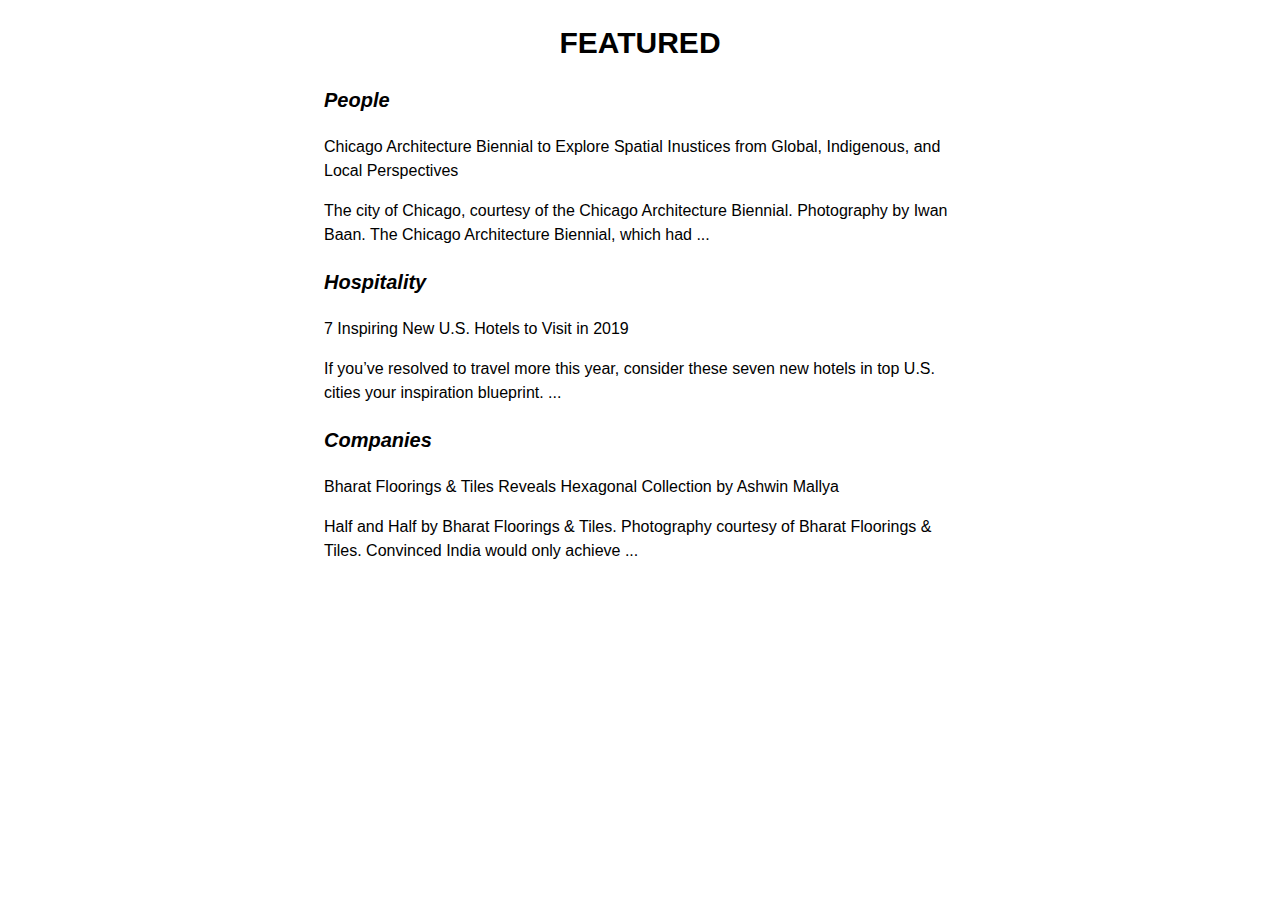
<file: 02. CSS Variables/01. Font-size-variables/Solution/index.html>
<!DOCTYPE html>
<html>
<head>
    <meta charset="UTF-8">
    <meta name="viewport" content="width=device-width, initial-scale=1.0">
    <meta http-equiv="X-UA-Compatible" content="ie=edge">
    <title>Font Size Variables</title>
    <link rel="stylesheet" href="styles.css">
</head>
<body>
    <header>
        <h1>FEATURED</h1>
    </header>
    <main>
        <article>
            <header>
                <h3>People</h3>
            </header>
            <p>Chicago Architecture Biennial to Explore Spatial Inustices from Global, Indigenous, and Local Perspectives</p>
            <p>The city of Chicago, courtesy of the Chicago Architecture Biennial. Photography by Iwan Baan. The Chicago Architecture Biennial, which had ...</p>
        </article>
        <article>
            <header>
                <h3>Hospitality</h3>
            </header>
            <p>7 Inspiring New U.S. Hotels to Visit in 2019</p>
            <p>If you’ve resolved to travel more this year, consider these seven new hotels in top U.S. cities your inspiration blueprint. ...</p>
        </article>
        <article>
            <header>
                <h3>Companies</h3>
            </header>
            <p>Bharat Floorings & Tiles Reveals Hexagonal Collection by Ashwin Mallya</p>
            <p>Half and Half by Bharat Floorings & Tiles. Photography courtesy of Bharat Floorings & Tiles. Convinced India would only achieve ...</p>
        </article>
    </main>
</body>
</html>
</file>
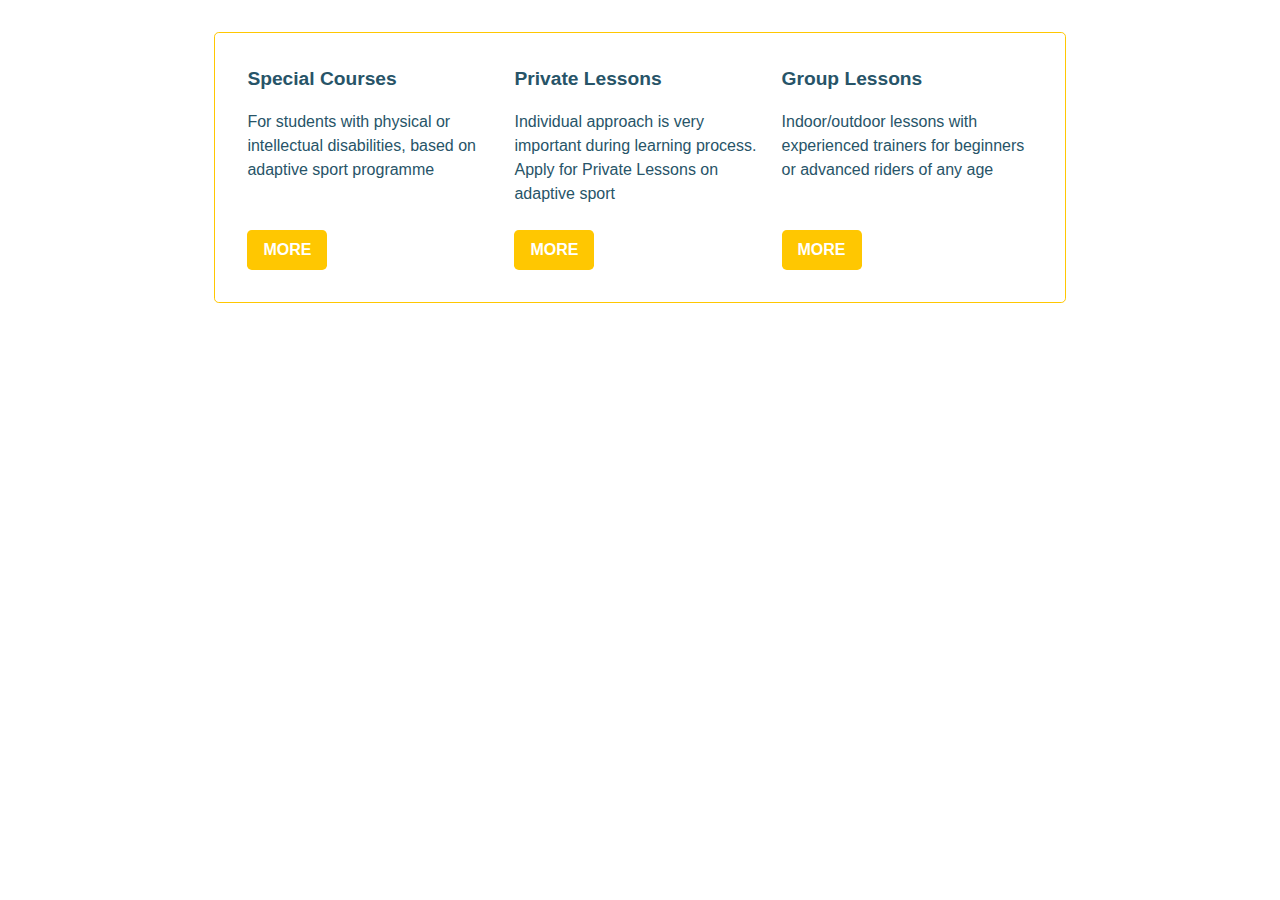
<file: 02. CSS Variables/02. Color-variables/Solution/index.html>
<!DOCTYPE html>
<html>
<head>
    <meta charset="UTF-8">
    <meta name="viewport" content="width=device-width, initial-scale=1.0">
    <meta http-equiv="X-UA-Compatible" content="ie=edge">
    <title>Color Variables</title>
    <link rel="stylesheet" href="styles.css">
</head>
<body>
    <section>
        <ul>
            <li>
                <p class="title">Special Courses</p>
                <p>For students with physical or intellectual disabilities, based on adaptive sport programme</p>
                <a href="#">MORE</a>
            </li>
            <li>
                <p class="title">Private Lessons</p>
                <p>Individual approach is very important during learning process. Apply for Private Lessons on adaptive sport</p>
                <a href="#">MORE</a>
            </li>
            <li>
                <p class="title">Group Lessons</p>
                <p>Indoor/outdoor lessons with experienced trainers for beginners or advanced riders of any age</p>
                <a href="#">MORE</a>
            </li>
        </ul>
    </section>
</body>
</html>
</file>
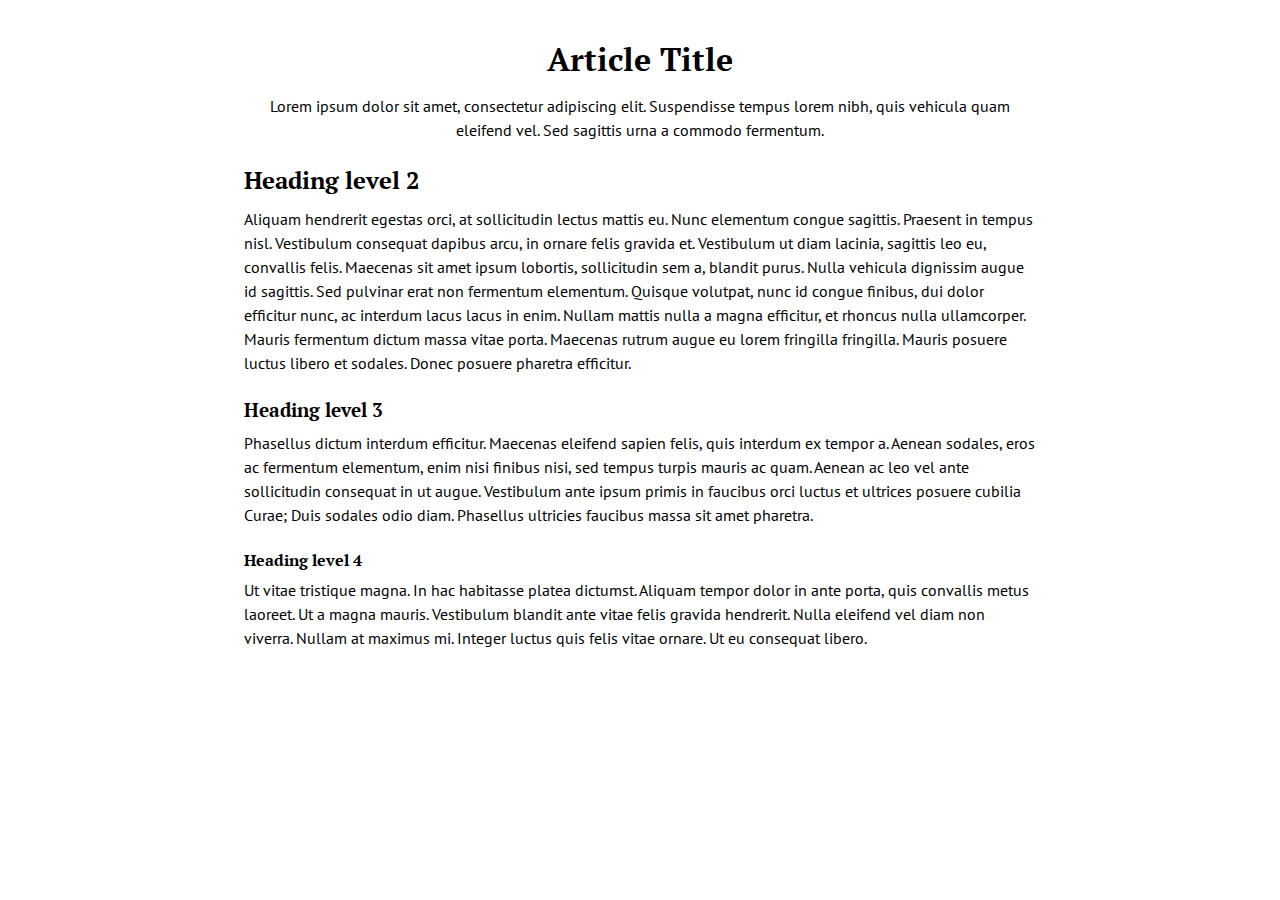
<file: 02. CSS Variables/03. Font-family-variables/Solution/index.html>
<!DOCTYPE html>
<html>
<head>
    <meta charset="UTF-8">
    <meta name="viewport" content="width=device-width, initial-scale=1.0">
    <meta http-equiv="X-UA-Compatible" content="ie=edge">
    <title>Font Family Variables</title>
    <link rel="stylesheet" href="styles.css">
</head>
<body>
    <article>
        <header>
            <h1>Article Title</h1>
            <p>Lorem ipsum dolor sit amet, consectetur adipiscing elit. Suspendisse tempus lorem nibh, quis vehicula quam eleifend vel. Sed sagittis urna a commodo fermentum.</p>
        </header>
        <section>
            <h2>Heading level 2</h2>
            <p>Aliquam hendrerit egestas orci, at sollicitudin lectus mattis eu. Nunc elementum congue sagittis. Praesent in tempus nisl. Vestibulum consequat dapibus arcu, in ornare felis gravida et. Vestibulum ut diam lacinia, sagittis leo eu, convallis felis. Maecenas sit amet ipsum lobortis, sollicitudin sem a, blandit purus. Nulla vehicula dignissim augue id sagittis. Sed pulvinar erat non fermentum elementum. Quisque volutpat, nunc id congue finibus, dui dolor efficitur nunc, ac interdum lacus lacus in enim. Nullam mattis nulla a magna efficitur, et rhoncus nulla ullamcorper. Mauris fermentum dictum massa vitae porta. Maecenas rutrum augue eu lorem fringilla fringilla. Mauris posuere luctus libero et sodales. Donec posuere pharetra efficitur.</p>
            <h3>Heading level 3</h3>
            <p>Phasellus dictum interdum efficitur. Maecenas eleifend sapien felis, quis interdum ex tempor a. Aenean sodales, eros ac fermentum elementum, enim nisi finibus nisi, sed tempus turpis mauris ac quam. Aenean ac leo vel ante sollicitudin consequat in ut augue. Vestibulum ante ipsum primis in faucibus orci luctus et ultrices posuere cubilia Curae; Duis sodales odio diam. Phasellus ultricies faucibus massa sit amet pharetra.</p>
            <h4>Heading level 4</h4>
            <p>Ut vitae tristique magna. In hac habitasse platea dictumst. Aliquam tempor dolor in ante porta, quis convallis metus laoreet. Ut a magna mauris. Vestibulum blandit ante vitae felis gravida hendrerit. Nulla eleifend vel diam non viverra. Nullam at maximus mi. Integer luctus quis felis vitae ornare. Ut eu consequat libero.</p>
        </section>
    </article>
</body>
</html>
</file>
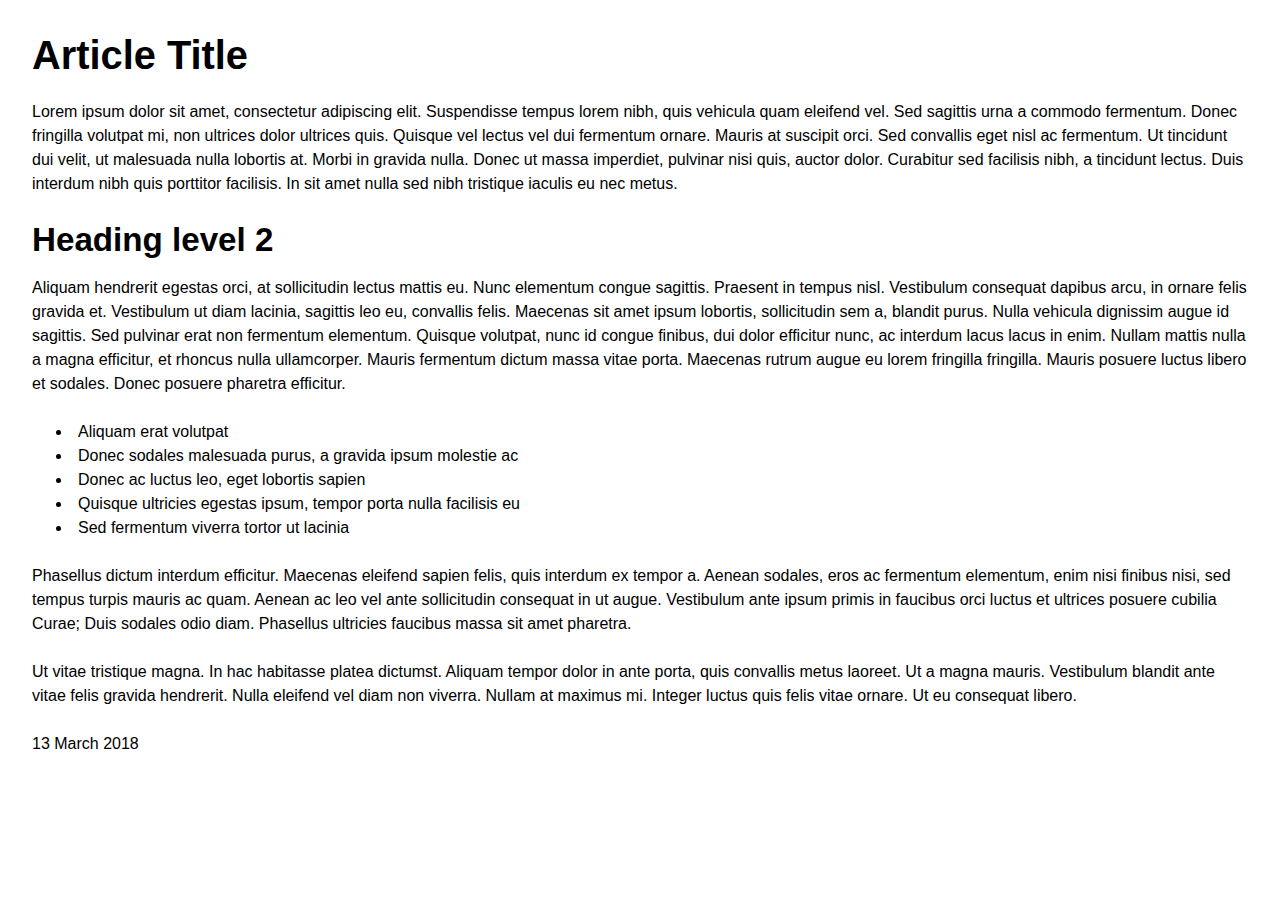
<file: 02. CSS Variables/04. Typography-with-CSS-variables/Solution/index.html>
<!DOCTYPE html>
<html>
<head>
    <meta charset="UTF-8">
    <meta name="viewport" content="width=device-width, initial-scale=1.0">
    <meta http-equiv="X-UA-Compatible" content="ie=edge">
    <title>Typography with CSS Variables</title>
    <link rel="stylesheet" href="styles.css">
</head>
<body>
    <article>
        <header>
            <h1>Article Title<h1></h1>
            <p>Lorem ipsum dolor sit amet, consectetur adipiscing elit. Suspendisse tempus lorem nibh, quis vehicula quam eleifend vel. Sed sagittis urna a commodo fermentum. Donec fringilla volutpat mi, non ultrices dolor ultrices quis. Quisque vel lectus vel dui fermentum ornare. Mauris at suscipit orci. Sed convallis eget nisl ac fermentum. Ut tincidunt dui velit, ut malesuada nulla lobortis at. Morbi in gravida nulla. Donec ut massa imperdiet, pulvinar nisi quis, auctor dolor. Curabitur sed facilisis nibh, a tincidunt lectus. Duis interdum nibh quis porttitor facilisis. In sit amet nulla sed nibh tristique iaculis eu nec metus.</p>
        </header>
        <section>
            <header>
                <h2>Heading level 2</h2>
            </header>
            <p>Aliquam hendrerit egestas orci, at sollicitudin lectus mattis eu. Nunc elementum congue sagittis. Praesent in tempus nisl. Vestibulum consequat dapibus arcu, in ornare felis gravida et. Vestibulum ut diam lacinia, sagittis leo eu, convallis felis. Maecenas sit amet ipsum lobortis, sollicitudin sem a, blandit purus. Nulla vehicula dignissim augue id sagittis. Sed pulvinar erat non fermentum elementum. Quisque volutpat, nunc id congue finibus, dui dolor efficitur nunc, ac interdum lacus lacus in enim. Nullam mattis nulla a magna efficitur, et rhoncus nulla ullamcorper. Mauris fermentum dictum massa vitae porta. Maecenas rutrum augue eu lorem fringilla fringilla. Mauris posuere luctus libero et sodales. Donec posuere pharetra efficitur.</p>
            <ul>
                <li>Aliquam erat volutpat</li>
                <li>Donec sodales malesuada purus, a gravida ipsum molestie ac</li>
                <li>Donec ac luctus leo, eget lobortis sapien</li>
                <li>Quisque ultricies egestas ipsum, tempor porta nulla facilisis eu</li>
                <li>Sed fermentum viverra tortor ut lacinia</li>
            </ul>
            <p>Phasellus dictum interdum efficitur. Maecenas eleifend sapien felis, quis interdum ex tempor a. Aenean sodales, eros ac fermentum elementum, enim nisi finibus nisi, sed tempus turpis mauris ac quam. Aenean ac leo vel ante sollicitudin consequat in ut augue. Vestibulum ante ipsum primis in faucibus orci luctus et ultrices posuere cubilia Curae; Duis sodales odio diam. Phasellus ultricies faucibus massa sit amet pharetra.</p>
            <p>Ut vitae tristique magna. In hac habitasse platea dictumst. Aliquam tempor dolor in ante porta, quis convallis metus laoreet. Ut a magna mauris. Vestibulum blandit ante vitae felis gravida hendrerit. Nulla eleifend vel diam non viverra. Nullam at maximus mi. Integer luctus quis felis vitae ornare. Ut eu consequat libero.</p>
            <time datetime="2018-03-13">13 March 2018</time>
        </section>
    </article>
</body>
</html>
</file>
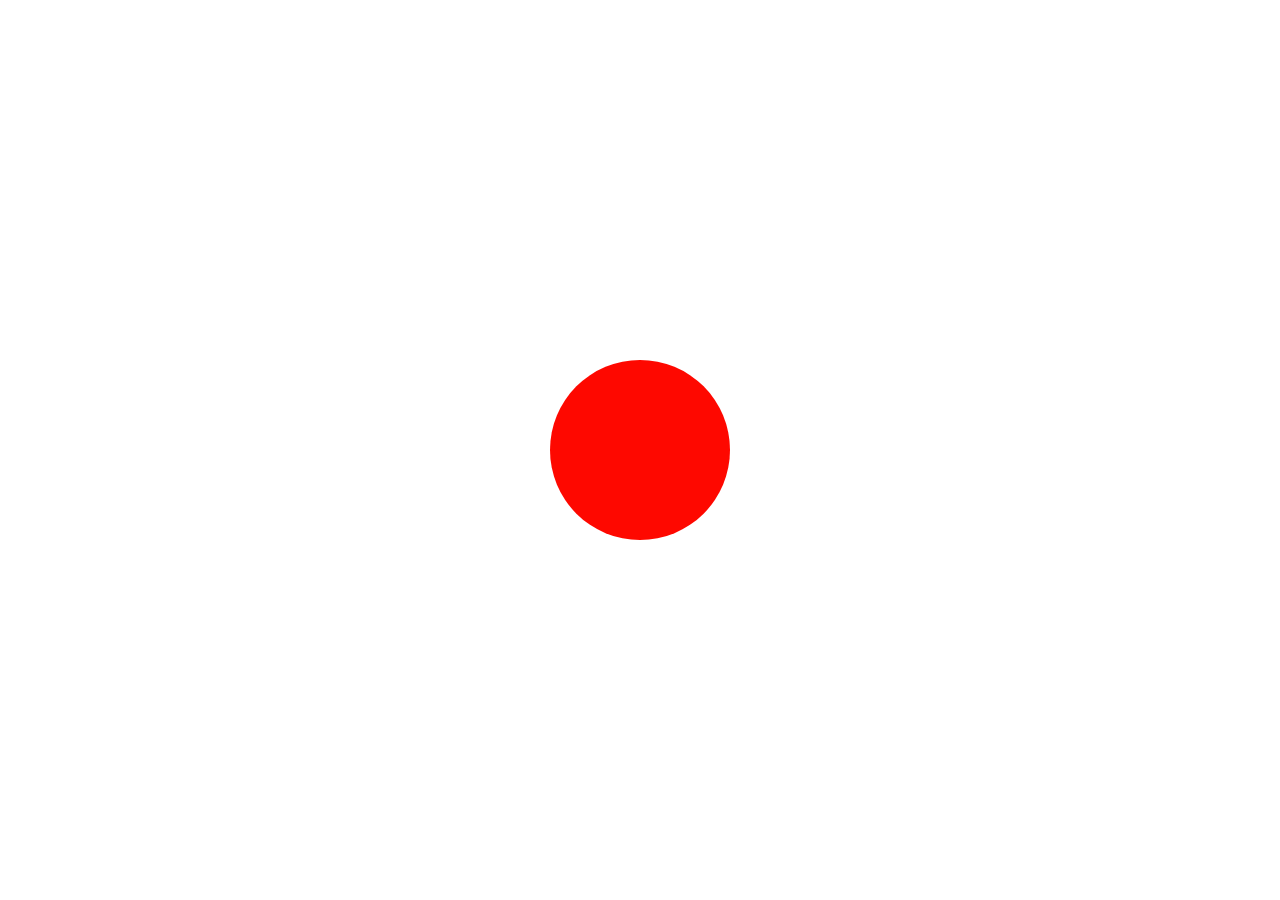
<file: 03. CSS Transitions and Animations/01. Circle-to-box-animation/Solution/index.html>
<!DOCTYPE html>
<html>
<head>
    <meta charset="UTF-8">
    <meta name="viewport" content="width=device-width, initial-scale=1.0">
    <meta http-equiv="X-UA-Compatible" content="ie=edge">
    <title>Circle to square animation</title>
    <link rel="stylesheet" href="styles.css">
</head>
<body>
    <span class="circle"></span>
</body>
</html>
</file>
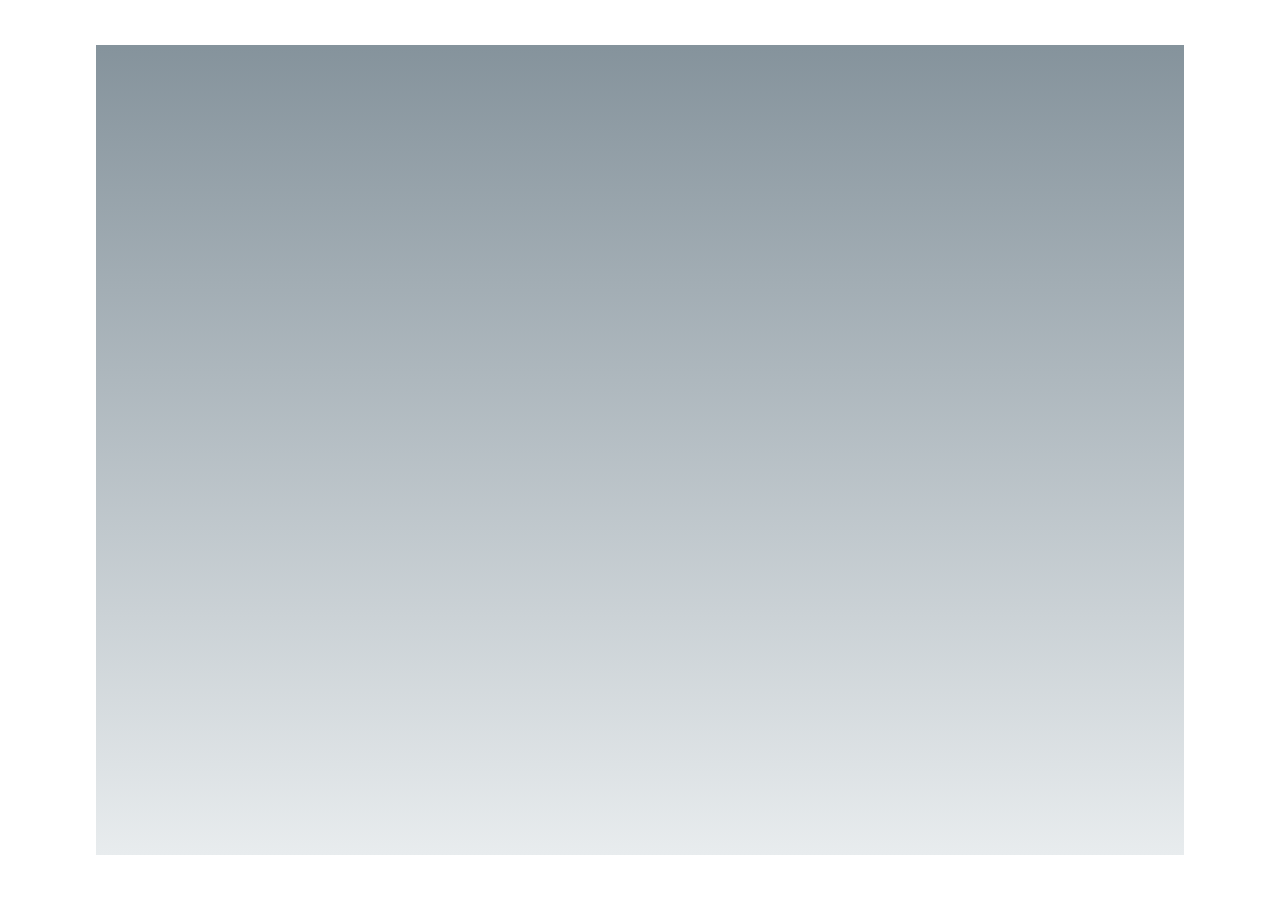
<file: 03. CSS Transitions and Animations/03. Animating-gradients/Solution/index.html>
<!DOCTYPE html>
<html>
<head>
    <meta charset="UTF-8">
    <meta name="viewport" content="width=device-width, initial-scale=1.0">
    <meta http-equiv="X-UA-Compatible" content="ie=edge">
    <title>Animating Gradients</title>
    <link rel="stylesheet" href="styles.css">
</head>
<body>
    <div></div>
</body>
</html>
</file>
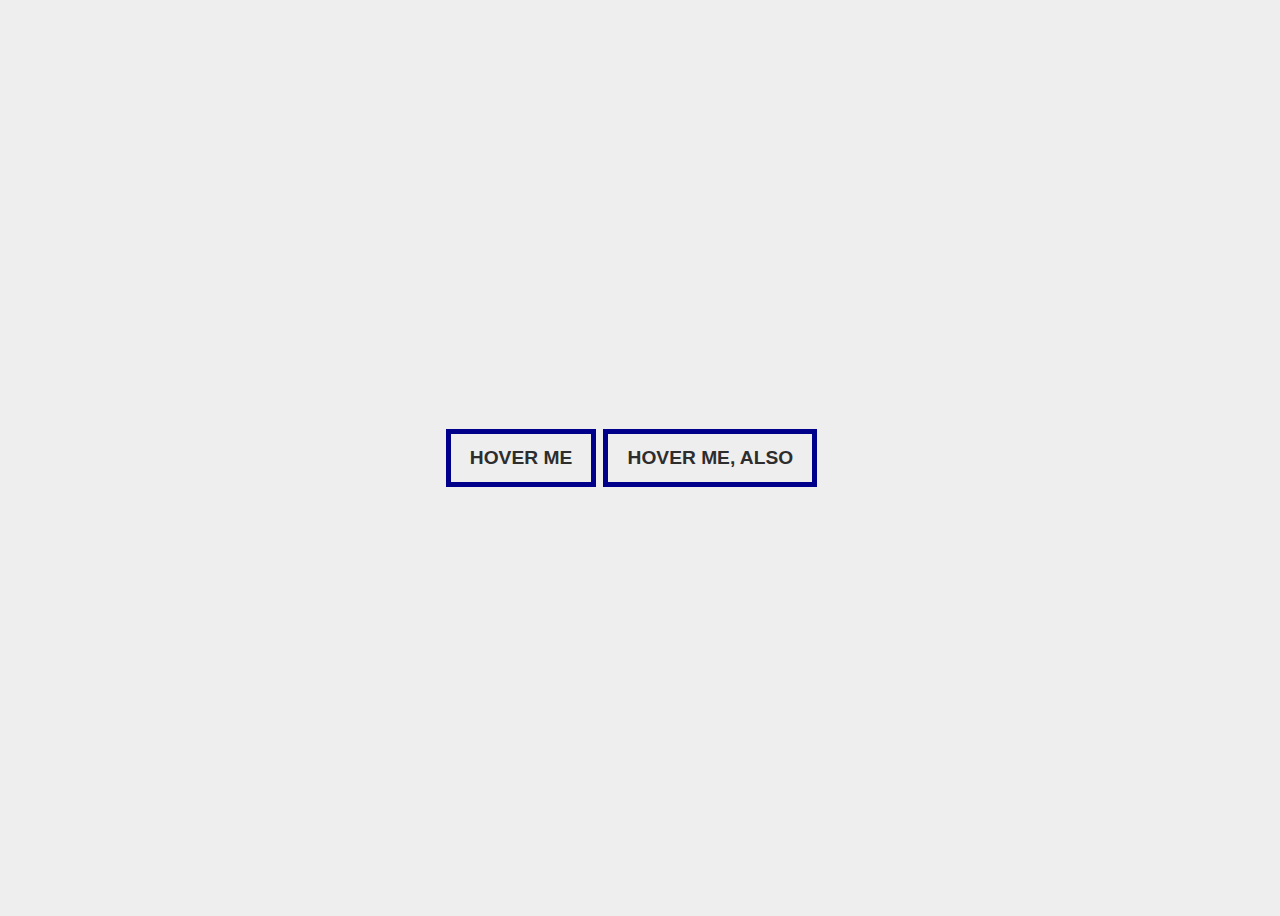
<file: 03. CSS Transitions and Animations/04. Border-animation/Solution/index.html>
<!DOCTYPE html>
<html>
<head>
    <meta charset="UTF-8">
    <meta name="viewport" content="width=device-width, initial-scale=1.0">
    <meta http-equiv="X-UA-Compatible" content="ie=edge">
    <title>Border Animation</title>
    <link rel="stylesheet" href="styles.css">
</head>
<body>
    <a href="#">Hover me</a>
    <a href="#">Hover me, also</a>
</body>
</html>
</file>
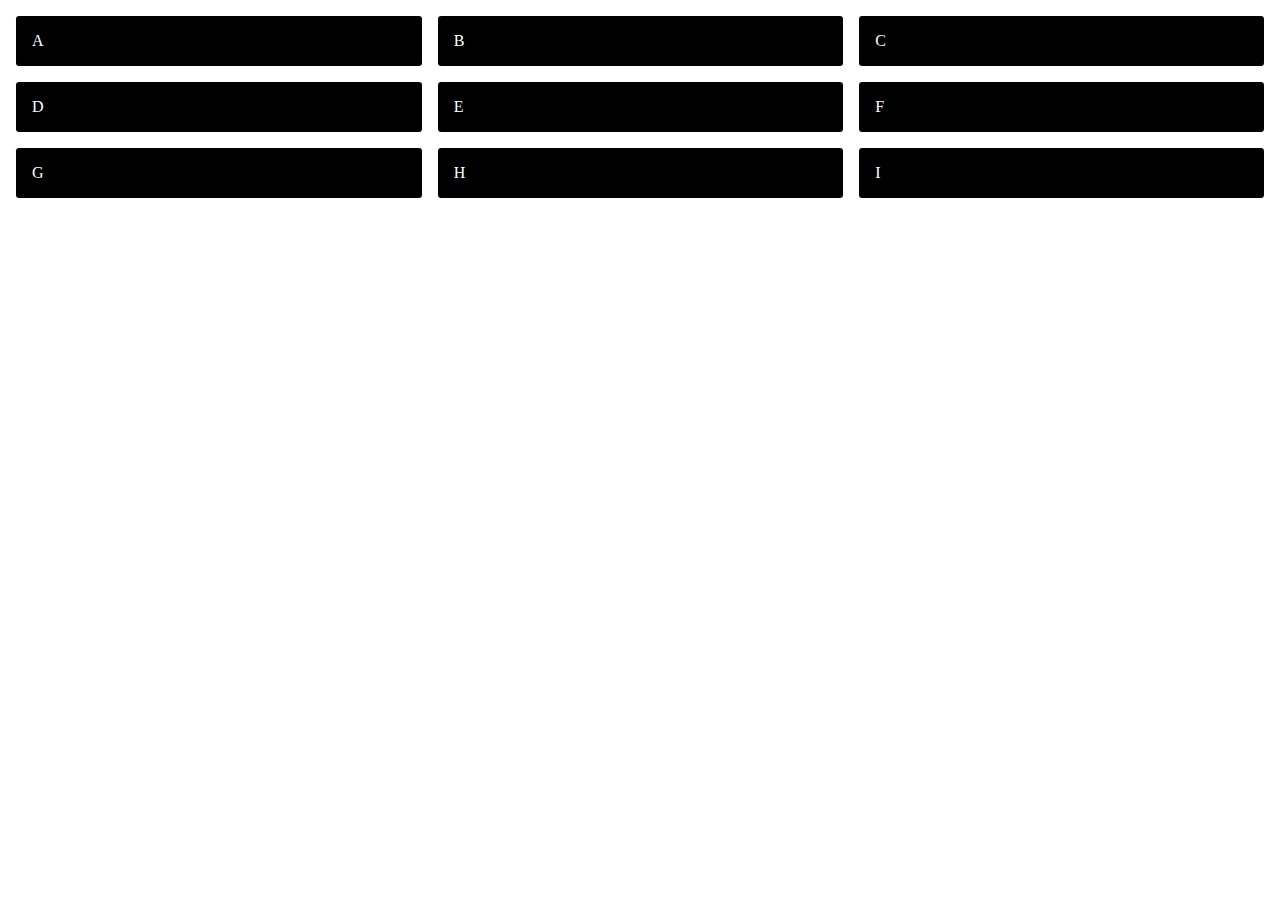
<file: 04. CSS Grid - Introduction/01. Simple-Grid/Solution/index.html>
<!DOCTYPE html>
<html>
<head>
    <meta charset="UTF-8">
    <meta name="viewport" content="width=device-width, initial-scale=1.0">
    <meta http-equiv="X-UA-Compatible" content="ie=edge">
    <title>Simple Grid</title>
    <link rel="stylesheet" href="styles.css">
</head>
<body>
    <div>A</div>
    <div>B</div>
    <div>C</div>
    <div>D</div>
    <div>E</div>
    <div>F</div>
    <div>G</div>
    <div>H</div>
    <div>I</div>
</body>
</html>
</file>
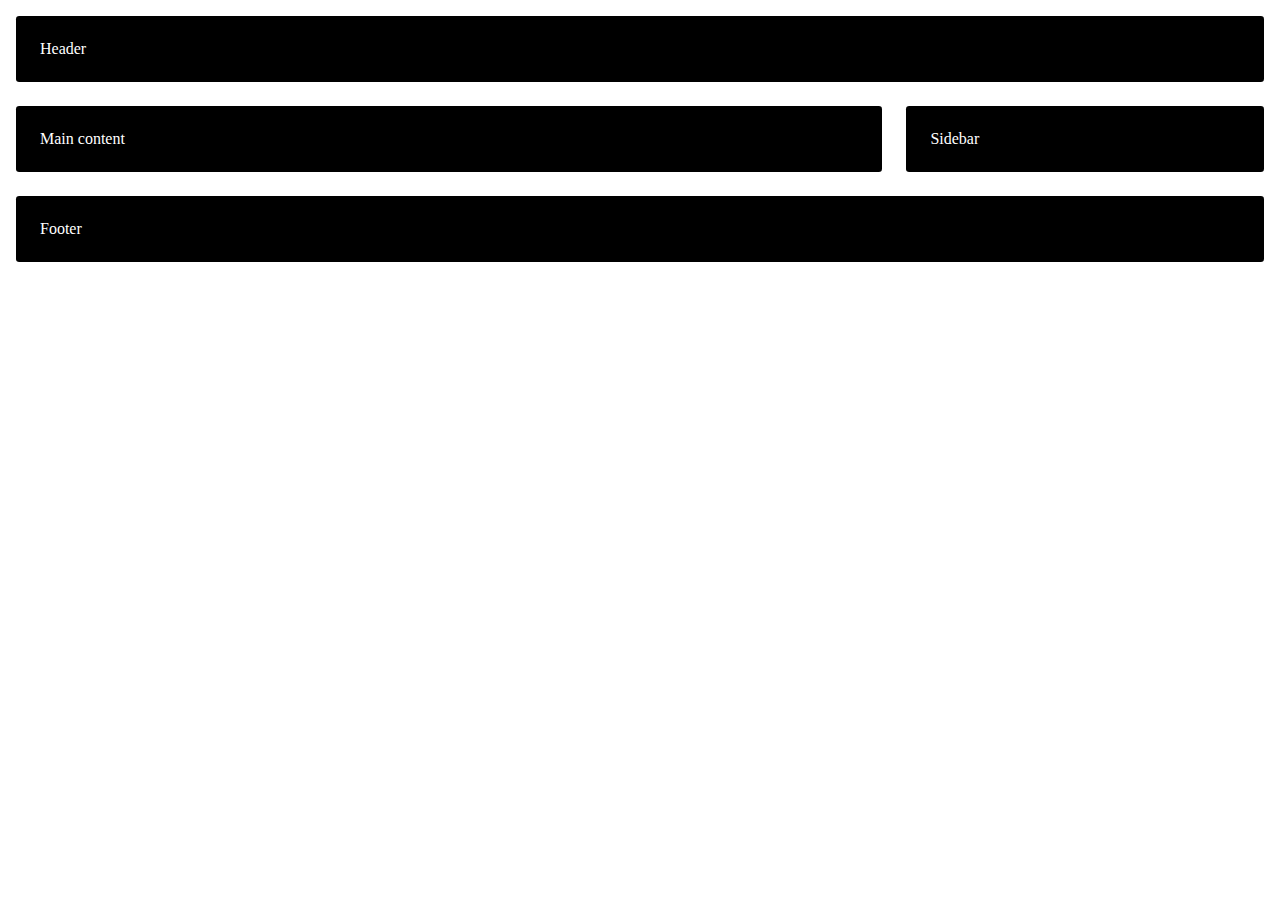
<file: 04. CSS Grid - Introduction/02. Basic-blog-layout-with-Grid/Solution/index.html>
<!DOCTYPE html>
<html>
<head>
    <meta charset="UTF-8">
    <meta name="viewport" content="width=device-width, initial-scale=1.0">
    <meta http-equiv="X-UA-Compatible" content="ie=edge">
    <title>Basic blog layout with Grid</title>
    <link rel="stylesheet" href="styles.css">
</head>
<body>
    <header>Header</header>
    <main>Main content</main>
    <aside>Sidebar</aside>
    <footer>Footer</footer>
</body>
</html>
</file>
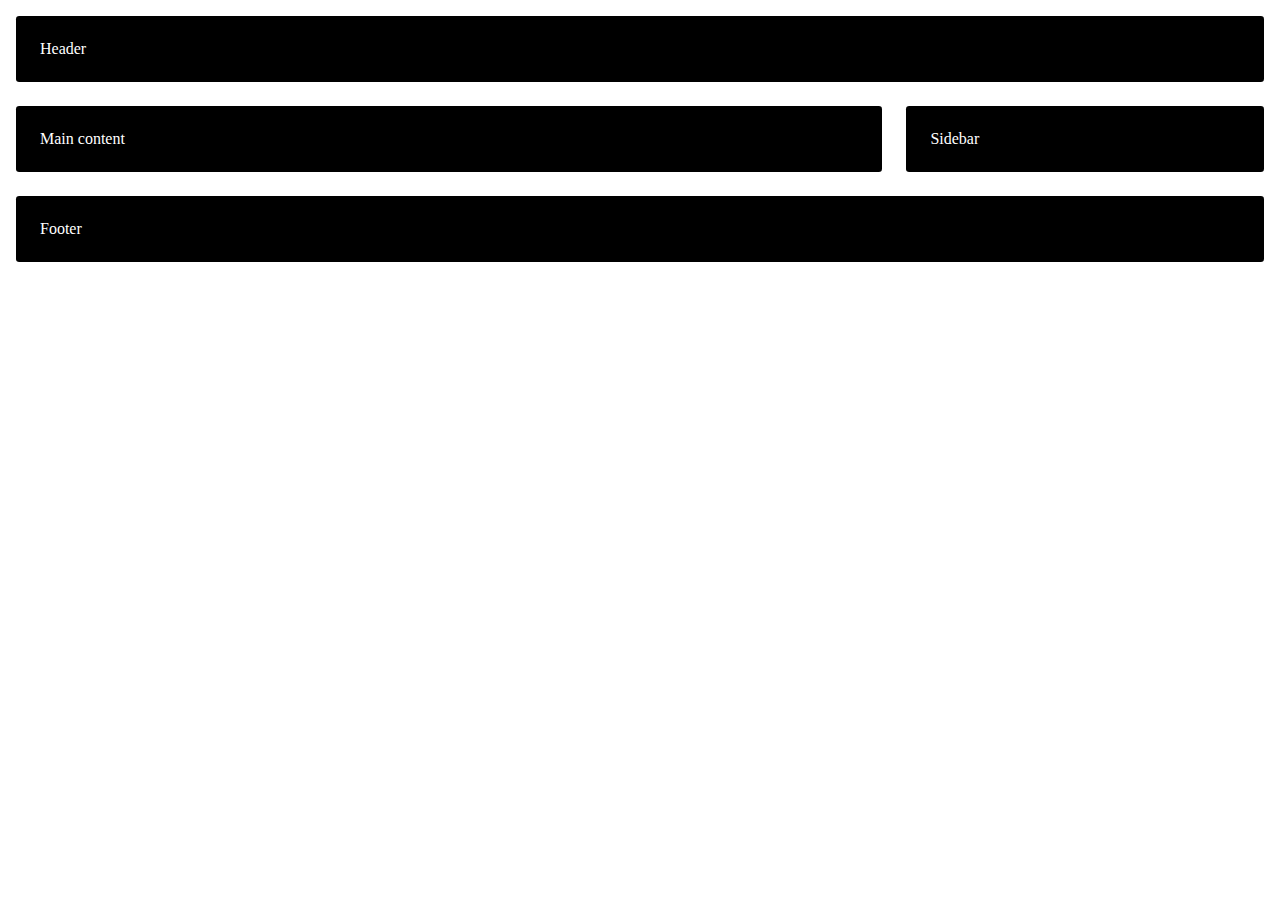
<file: 04. CSS Grid - Introduction/03. Using-Grid-Named-areas/Solution/index.html>
<!DOCTYPE html>
<html>
<head>
    <meta charset="UTF-8">
    <meta name="viewport" content="width=device-width, initial-scale=1.0">
    <meta http-equiv="X-UA-Compatible" content="ie=edge">
    <title>Using Grid named areas</title>
    <link rel="stylesheet" href="styles.css">
</head>
<body>
    <header>Header</header>
    <main>Main content</main>
    <aside>Sidebar</aside>
    <footer>Footer</footer>
</body>
</html>
</file>
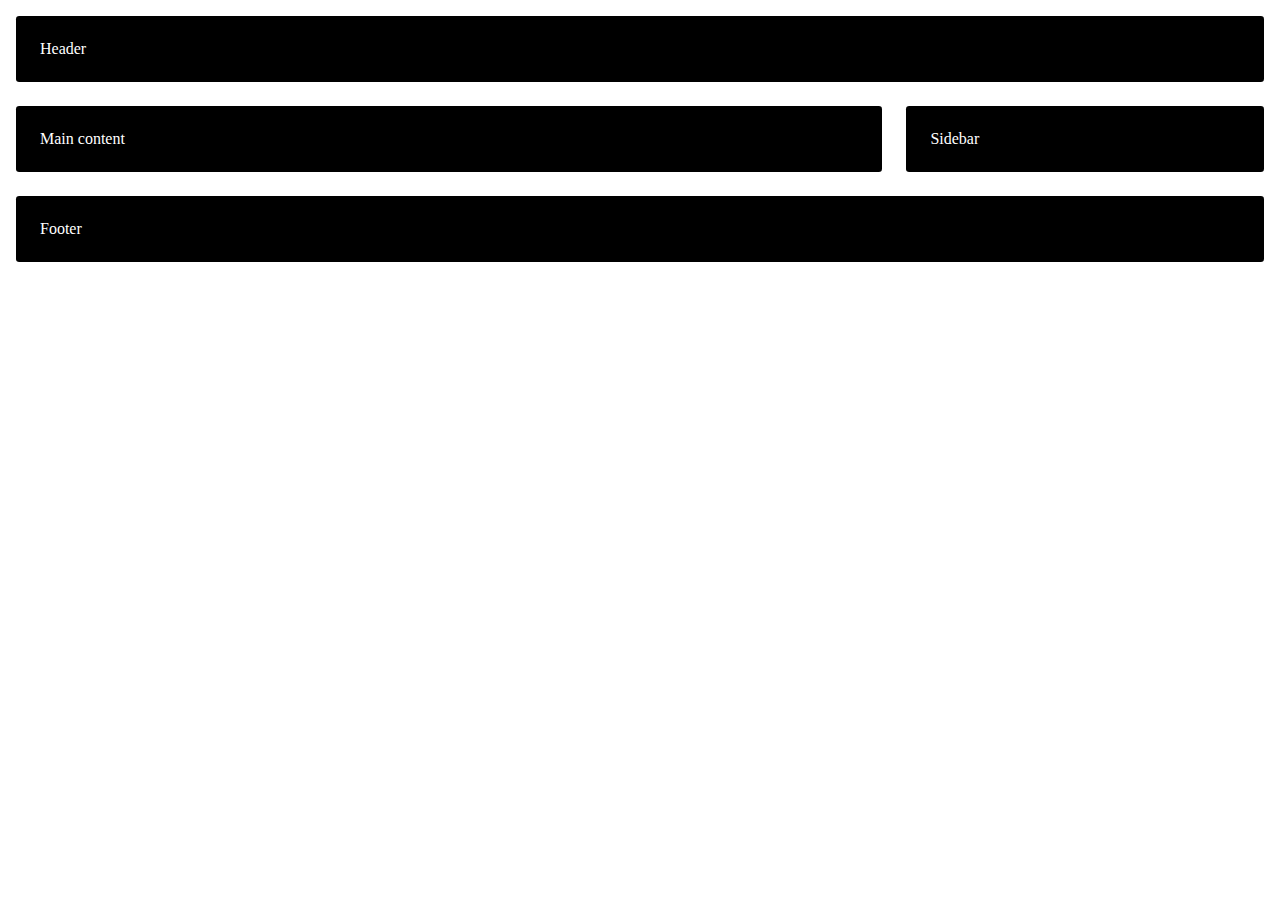
<file: 04. CSS Grid - Introduction/04. Grid-areas-Media-Queries/Solution/index.html>
<!DOCTYPE html>
<html>
<head>
    <meta charset="UTF-8">
    <meta name="viewport" content="width=device-width, initial-scale=1.0">
    <meta http-equiv="X-UA-Compatible" content="ie=edge">
    <title>Grid areas - Media queries</title>
    <link rel="stylesheet" href="styles.css">
</head>
<body>
    <header>Header</header>
    <main>Main content</main>
    <aside>Sidebar</aside>
    <footer>Footer</footer>
</body>
</html>
</file>
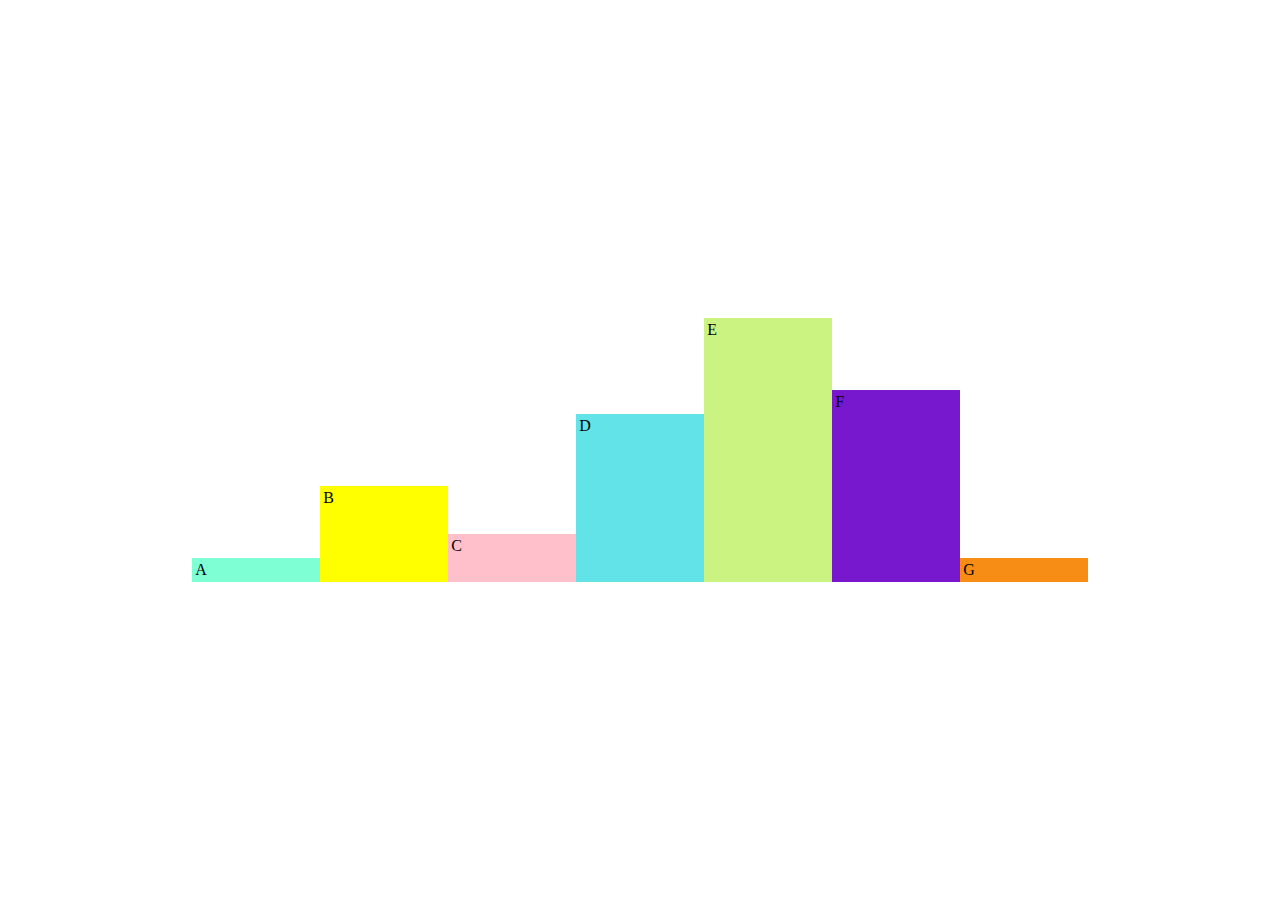
<file: 05. CSS Grid - Dive In/01. Colorful-Statistic-Diagram/Solution/index.html>
<!DOCTYPE html>
<html>
<head>
    <meta charset="UTF-8">
    <meta name="viewport" content="width=device-width, initial-scale=1.0">
    <meta http-equiv="X-UA-Compatible" content="ie=edge">
    <title>Colorful Statistic Diagram</title>
    <link rel="stylesheet" href="styles.css">
</head>
<body>
    <div>A</div>
    <div>B</div>
    <div>C</div>
    <div>D</div>
    <div>E</div>
    <div>F</div>
    <div>G</div>
</body>
</html>
</file>
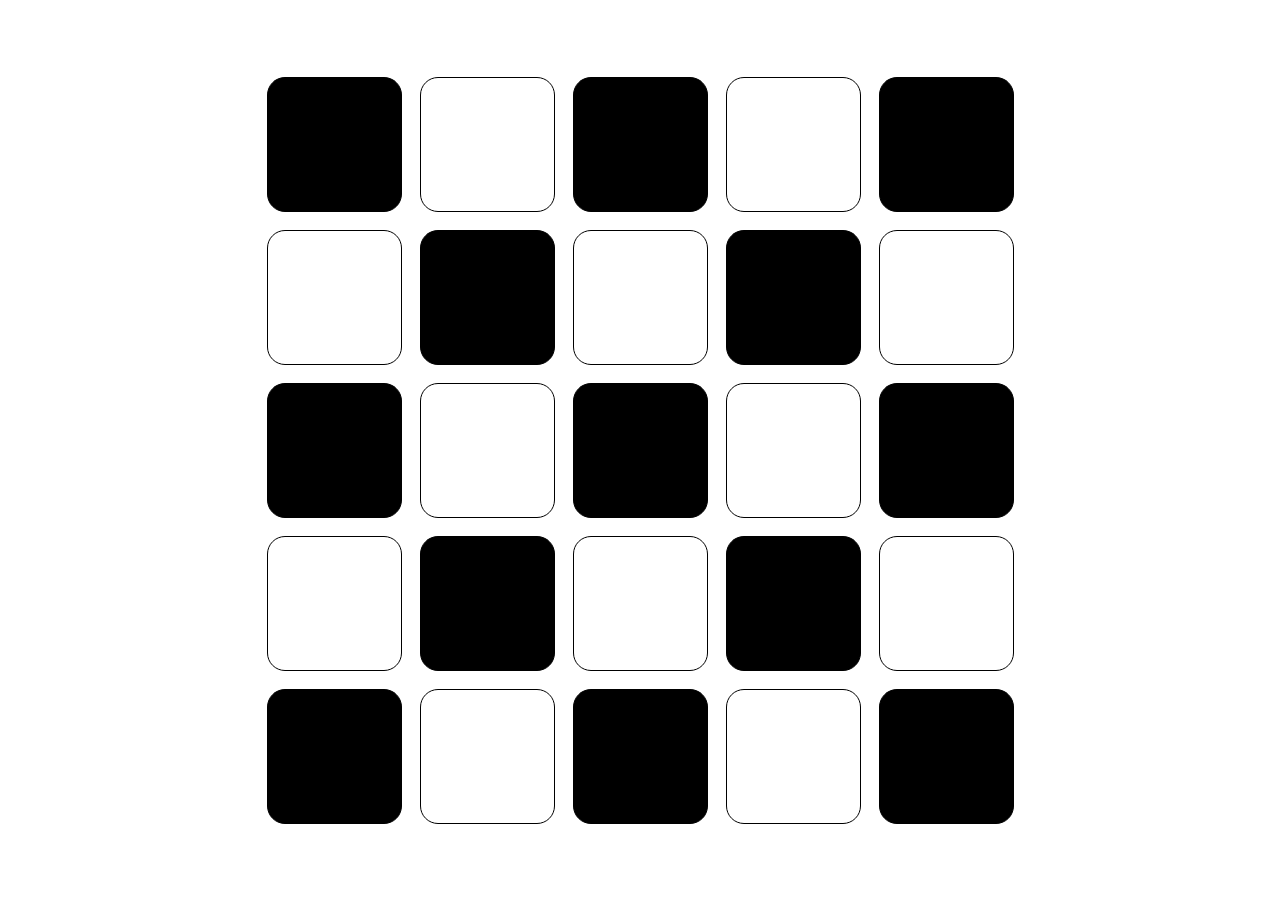
<file: 05. CSS Grid - Dive In/02. Grid-Chess-Board/Solution/index.html>
<!DOCTYPE html>
<html lang="en">
<head>
    <meta charset="UTF-8">
    <meta name="viewport" content="width=device-width, initial-scale=1.0">
    <meta http-equiv="X-UA-Compatible" content="ie=edge">
    <title>Grid - Chess board</title>
    <link rel="stylesheet" href="styles.css">
</head>
<body>
    <div></div>
    <div></div>
    <div></div>
    <div></div>
    <div></div>
    <div></div>
    <div></div>
    <div></div>
    <div></div>
    <div></div>
    <div></div>
    <div></div>
    <div></div>
    <div></div>
    <div></div>
    <div></div>
    <div></div>
    <div></div>
    <div></div>
    <div></div>
    <div></div>
    <div></div>
    <div></div>
    <div></div>
    <div></div>
</body>
</html>
</file>
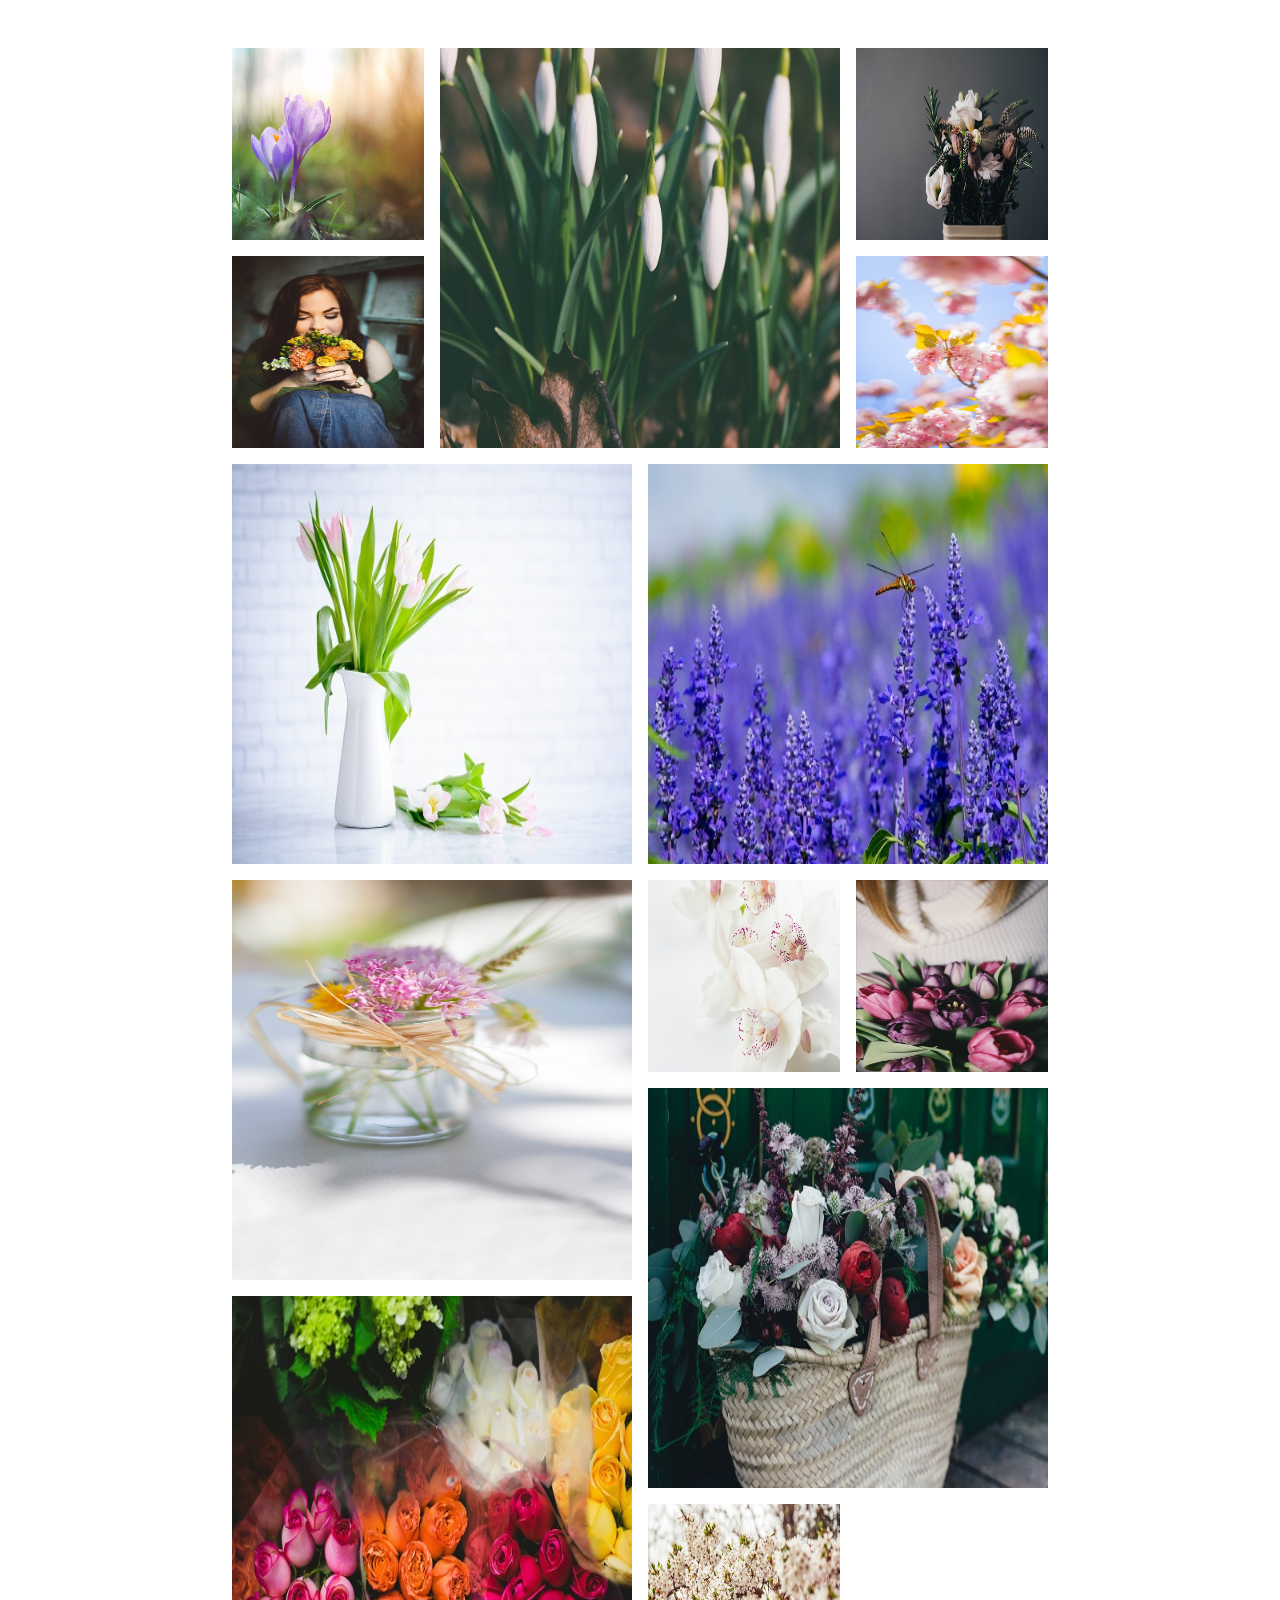
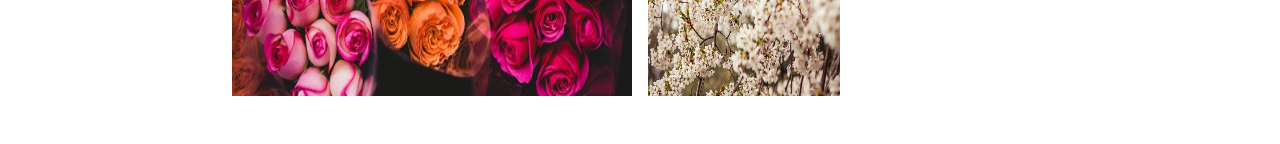
<file: 05. CSS Grid - Dive In/03. Grid-Gallery/Solution/index.html>
<!DOCTYPE html>
<html>
<head>
    <meta charset="UTF-8">
    <meta name="viewport" content="width=device-width, initial-scale=1.0">
    <meta http-equiv="X-UA-Compatible" content="ie=edge">
    <title>Grid - Gallery</title>
    <link rel="stylesheet" href="styles.css">
</head>
<body>
    <img src="../Requirements-and-Resources/images/aaron-burden-77427-unsplash.jpg" alt="pic">
    <img src="../Requirements-and-Resources/images/aliis-sinisalu-78170-unsplash.jpg" alt="pic">
    <img src="../Requirements-and-Resources/images/annie-spratt-59116-unsplash.jpg" alt="pic">
    <img src="../Requirements-and-Resources/images/danielle-marroquin-16121-unsplash.jpg" alt="pic">
    <img src="../Requirements-and-Resources/images/anthony-delanoix-236643-unsplash.jpg" alt="pic">
    <img src="../Requirements-and-Resources/images/brooke-lark-210780-unsplash.jpg" alt="pic">
    <img src="../Requirements-and-Resources/images/hisanari-kunimoto-238727-unsplash.jpg" alt="pic">
    <img src="../Requirements-and-Resources/images/elena-ferrer-199566-unsplash.jpg" alt="pic">
    <img src="../Requirements-and-Resources/images/joanna-kosinska-61432-unsplash.jpg" alt="pic">
    <img src="../Requirements-and-Resources/images/brigitte-tohm-222134-unsplash.jpg" alt="pic">
    <img src="../Requirements-and-Resources/images/annie-spratt-141506-unsplash.jpg" alt="pic">
    <img src="../Requirements-and-Resources/images/emily-fletke-724796-unsplash.jpg" alt="pic">
    <img src="../Requirements-and-Resources/images/milada-vigerova-15272-unsplash.jpg" alt="pic">
</body>
</html>
</file>
<file: 02. CSS Variables/01. Font-size-variables/Solution/styles.css>
@import url("variables.css");
@import url("layout.css");
</file>
<file: 02. CSS Variables/02. Color-variables/Solution/styles.css>
@Import url("variables.css");
@Import url("layout.css");
</file>
<file: 02. CSS Variables/03. Font-family-variables/Solution/styles.css>
@import url('https://fonts.googleapis.com/css?family=PT+Sans:400,700|PT+Serif:400,700');

@import url("variables.css");
@import url("layout.css");
</file>
<file: 03. CSS Transitions and Animations/01. Circle-to-box-animation/Solution/styles.css>
body {
    margin: 0;
    display: flex;
    height: 100vh;
    justify-content: center;
    align-items: center;
}

.circle {
    width: 20vmin;
    height: 20vmin;
    border-radius: 50%;
    background: #FE0800;
    animation-name: transform-to-square;
    animation-duration: 2s;
    animation-iteration-count: infinite;
    animation-direction: alternate;
	animation-timing-function: ease-out;
}

@keyframes transform-to-square {
    to {
        width: 30vmin;
        height: 30vmin;
        border-radius: 0;
        background: #FE9A00;
    }
}
</file>
<file: 03. CSS Transitions and Animations/03. Animating-gradients/Solution/styles.css>
body {
    margin: 0;
    height: 100vh;
}

div {
    width: 85vw;
    height: 90vh;
    position: relative;
    top: 50%;
    left: 50%;
    transform: translate(-50%, -50%);
}

div:before,
div:after {
    display: block;
    content: "";
    position: absolute;
    top: 0;
    left: 0;
    right: 0;
    bottom: 0;
    transition: opacity 0.33s;
}

div::before {
    background: linear-gradient(#CF9047, #FCC988);
}

div:after {
    background: linear-gradient(#85939C, #E8ECEE);
}

div:hover::after {
    opacity: 0;    
}
</file>
<file: 03. CSS Transitions and Animations/04. Border-animation/Solution/styles.css>
html {
    font: 16px/1.5 Verdana, sans-serif;
}

body {
    background: #eee;
    height: 100vh;
    display: flex;
    justify-content: center;
    align-items: center;
}

a {
    text-decoration: none;
    font-size: 1.2em;
    font-weight: bold;
    padding: 0.5em 1em;
    margin-right: 17px;
    color: #2D2D2D;
    text-transform: uppercase;
    outline: 5px solid darkblue;
    transition: outline 0.5s;
}

a:hover {
    outline-width: 10px;
}
</file>
<file: 04. CSS Grid - Introduction/01. Simple-Grid/Solution/styles.css>
* {
    padding: 0;
    margin: 0;
}

body {
    padding: 1rem;
    display: grid;
    grid-template-columns: repeat(3, auto);
    grid-template-rows: repeat(3, auto);
    grid-gap: 1em;
}

div {
    color: #fff;
    background: #000;
    padding: 1em;
	border-radius: 0.2em;
}
</file>
<file: 04. CSS Grid - Introduction/02. Basic-blog-layout-with-Grid/Solution/styles.css>
* {
    padding: 0;
    margin: 0;
}

body {
    padding: 1rem;
    display: grid;
    grid-gap: 1.5em;
	grid-template-columns: repeat(10, 1fr);
}

header,
main,
aside,
footer {
    color: #fff;
    background: #000;
    border-radius: 0.2em;
    padding: 1.5em;
}

header, footer {
    grid-column: span 10;
}

main {
    grid-column: span 7;
}

aside{
    grid-column: span 3;
}
</file>
<file: 04. CSS Grid - Introduction/03. Using-Grid-Named-areas/Solution/styles.css>
* {
    padding: 0;
    margin: 0;
}

body {
    padding: 1rem;
    display: grid;
    grid-gap: 1.5em;
    grid-template-columns: repeat(10, 1fr);
    grid-template-areas: 
        "hd   hd   hd   hd   hd   hd   hd   hd hd hd"
        "main main main main main main main sb sb sb"
        "ft   ft   ft   ft   ft   ft   ft   ft ft ft";
}

header,
main,
aside,
footer {
    color: #fff;
    background: #000;
    border-radius: 0.2em;
    padding: 1.5em;
}

header {
    grid-area: hd;
}

main {
    grid-area: main;
}

aside {
    grid-area: sb;
}

footer {
    grid-area: ft;
}
</file>
<file: 04. CSS Grid - Introduction/04. Grid-areas-Media-Queries/Solution/styles.css>
* {
    padding: 0;
    margin: 0;
}

body {
    padding: 1rem;
    display: grid;
    grid-gap: 1.5em;
    grid-template-columns: repeat(10, 1fr);
    grid-template-areas: 
        "hd   hd   hd   hd   hd   hd   hd   hd hd hd"
        "main main main main main main main sb sb sb"
        "ft   ft   ft   ft   ft   ft   ft   ft ft ft";
}

header,
main,
aside,
footer {
    color: #fff;
    background: #000;
    border-radius: 0.2em;
    padding: 1.5em;
}

header {
    grid-area: hd;
}

main {
    grid-area: main;
}

aside {
    grid-area: sb;
}

footer {
    grid-area: ft;
}

@media screen and (max-width: 1023px) {
    body {
        grid-template-columns: 1fr;
        grid-template-areas: 
            "hd"
            "main"
            "sb"
            "ft";
    }
}
</file>
<file: 05. CSS Grid - Dive In/01. Colorful-Statistic-Diagram/Solution/styles.css>
body {
    margin: 0;
    height: 100vh;
    display: grid;
    grid-template-rows: repeat(11, 1.5em);
    grid-template-columns: repeat(7, 10vw);
    grid-auto-flow: column;
    justify-content: center;
    align-content: center;
}

div {
    padding: 0.2em;
}

div:nth-child(1) {
    grid-row: 11;
    background: #7FFFD4;
}

div:nth-child(2) {
    grid-row: 8 / span 4;
    background: #FFFF00;
}

div:nth-child(3) {
    grid-row: 10 / span 2;
    background: #FFC0CB;
}

div:nth-child(4) {
    grid-row: 5 / span 7;
    background: #62E3E7;
}

div:nth-child(5) {
    grid-row: span 11;
    background: #CBF382;
}

div:nth-child(6) {
    grid-row: 4 / span 8;
    background: #7718CF;
}

div:nth-child(7) {
    grid-row: 11;
    background: #F78D15;
}
</file>
<file: 05. CSS Grid - Dive In/02. Grid-Chess-Board/Solution/styles.css>
* {
    padding: 0;
    margin: 0;
}

body {
    height: 100vh;
    display: grid;
    grid-template-rows: repeat(5, 15vmin);
    grid-template-columns: repeat(5, 15vmin);
    grid-gap: 2vmin;
    align-content: center;
    justify-content: center;
}

div {
    border-radius: 2vmin;
    border: 1px solid #000;
}

div:nth-child(odd) {
    background: #000;
}
</file>
<file: 05. CSS Grid - Dive In/03. Grid-Gallery/Solution/styles.css>
* {
    padding: 0;
    margin: 0;
}

body {
    padding: 3rem 2rem;
    display: grid;
    grid-template-rows: repeat(8, 15vw);
    grid-template-columns: repeat(4, 15vw);
    grid-gap: 1rem;
    justify-content: center;
}

img {
    width: 100%;
    height: 100%;
}

img:nth-child(2),
img:nth-child(6),
img:nth-child(7),
img:nth-child(8),
img:nth-child(11),
img:nth-child(12) {
    grid-row: span 2;
    grid-column: span 2;
}

@media screen and (max-width: 800px) {
    body {
        grid-template-rows: repeat(16, calc(50vw - 3rem));
        grid-template-columns: repeat(2, calc(50vw - 3rem));
    }

    img:nth-child(3) {
        grid-row: 1;
        grid-column: 2;
    }

    img:nth-child(6) {
        grid-row: 4 / span 2;
    }
}
</file>
<file: 02. CSS Variables/04. Typography-with-CSS-variables/Solution/styles.css>
@import url("reset.css");
@import url("variables.css");
@import url("typography.css");
</file>
